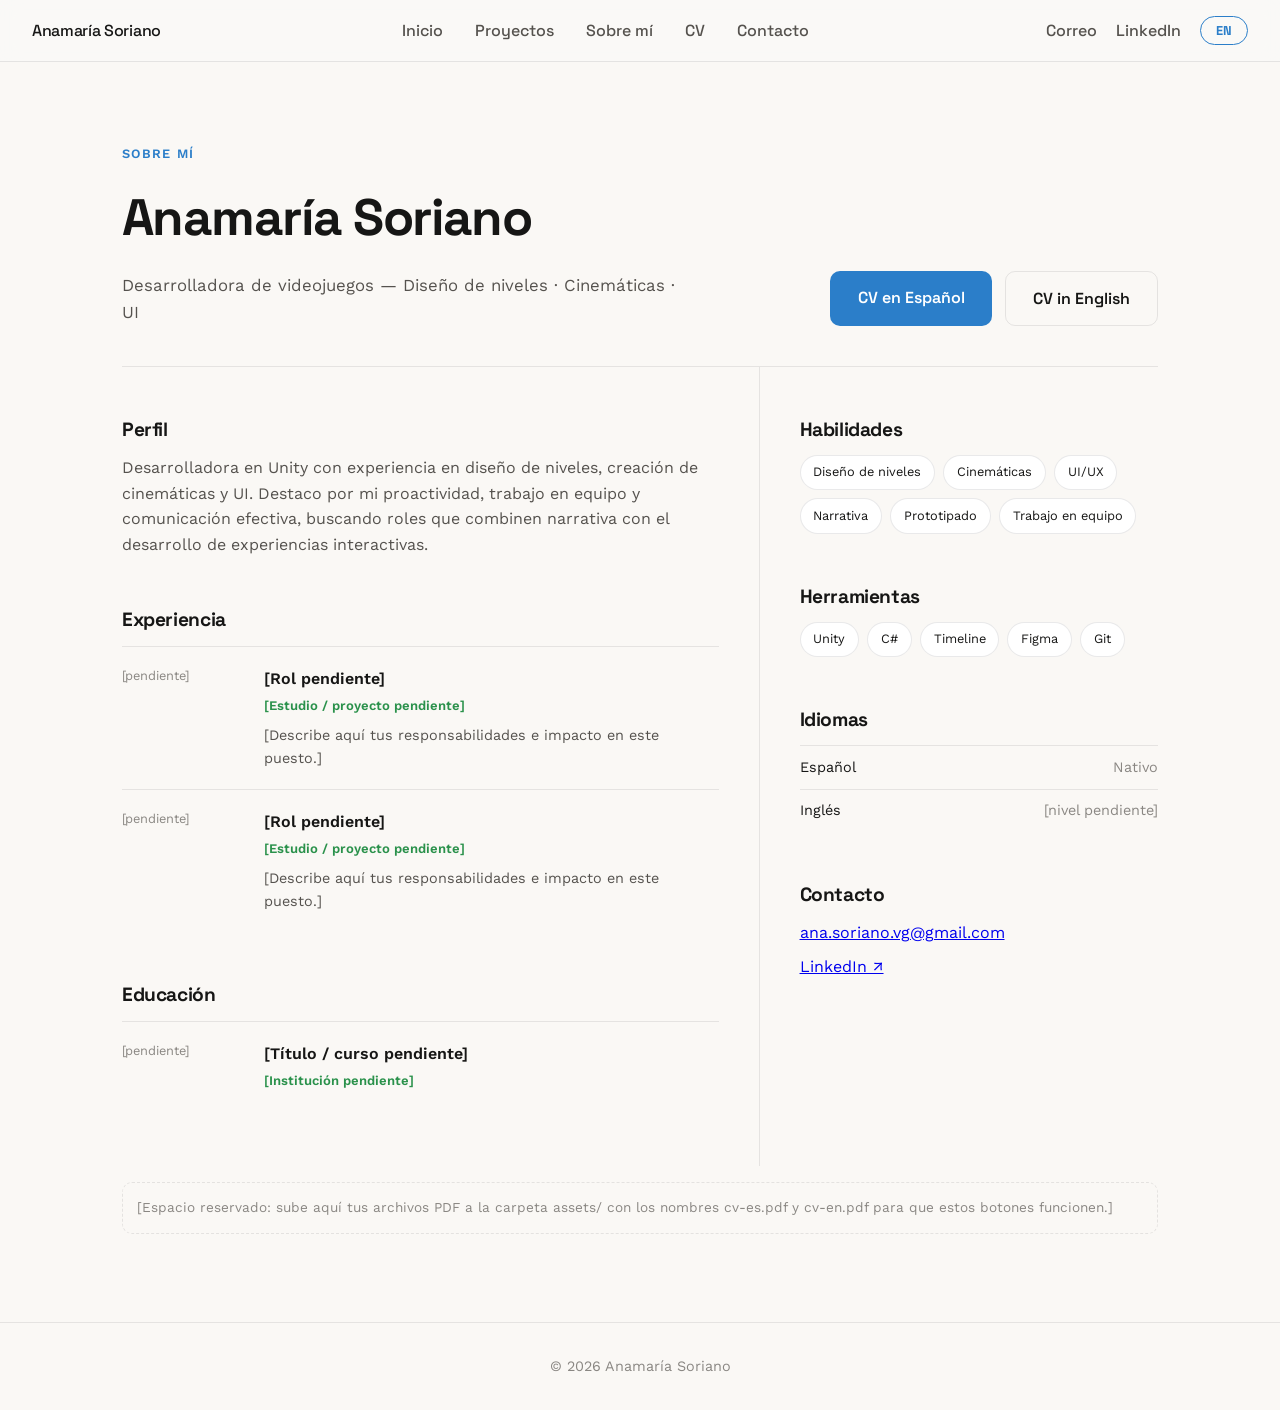
<file: cv.html>
<!DOCTYPE html>
<html lang="es">
<head>
<meta charset="UTF-8">
<meta name="viewport" content="width=device-width, initial-scale=1.0">
<title>CV | Anamaría Soriano</title>
<link rel="preconnect" href="https://fonts.googleapis.com">
<link href="https://fonts.googleapis.com/css2?family=Space+Grotesk:wght@400;500;600;700&family=Work+Sans:wght@400;500;600&display=swap" rel="stylesheet">
<link rel="stylesheet" href="style.css">
</head>
<body>

<header>
<nav>
<div class="logo"><a href="index.html#inicio" class="logo-link">Anamaría Soriano</a></div>
<button class="nav-toggle" aria-label="Abrir menú" aria-expanded="false">☰</button>
<ul class="nav-links">
<li><a href="index.html#inicio" data-i18n="nav.inicio">Inicio</a></li>
<li><a href="index.html#proyectos" data-i18n="nav.proyectos">Proyectos</a></li>
<li><a href="index.html#sobre-mi" data-i18n="nav.sobre">Sobre mí</a></li>
<li><a href="cv.html" data-i18n="nav.cv">CV</a></li>
<li><a href="index.html#contacto" data-i18n="nav.contacto">Contacto</a></li>
</ul>
<div class="nav-contact">
<a href="mailto:ana.soriano.vg@gmail.com" title="Correo" data-i18n="nav.correo">Correo</a>
<a href="https://www.linkedin.com/in/anamaría-soriano-videojogames-cinema/" target="_blank" title="LinkedIn">LinkedIn</a>
<button id="langToggle" class="lang-toggle" type="button" aria-label="Switch to English">EN</button>
</div>
</nav>
</header>

<section class="cv-page">
<div class="cv-header">
<div>
<div class="section-eyebrow" data-i18n="nav.sobre">Sobre mí</div>
<h1>Anamaría Soriano</h1>
<p data-i18n="hero.tagline">Desarrolladora de videojuegos — Diseño de niveles · Cinemáticas · UI</p>
</div>
<div class="cv-buttons">
<a href="assets/cv-es.pdf" target="_blank" class="cta-button" data-i18n="cv.esButton">CV en Español</a>
<a href="assets/cv-en.pdf" target="_blank" class="cta-button cta-secondary" data-i18n="cv.enButton">CV in English</a>
</div>
</div>

<div class="cv-body">
<div class="cv-main">

<div class="cv-block">
<h2 data-i18n="cv.profileHeading">Perfil</h2>
<p data-i18n="cv.profileText">Desarrolladora en Unity con experiencia en diseño de niveles, creación de cinemáticas y UI. Destaco por mi proactividad, trabajo en equipo y comunicación efectiva, buscando roles que combinen narrativa con el desarrollo de experiencias interactivas.</p>
</div>

<div class="cv-block">
<h2 data-i18n="cv.experienceHeading">Experiencia</h2>
<div class="cv-entry">
<div class="period" data-i18n="detail.pending">[pendiente]</div>
<div><div class="role" data-i18n="cv.pendingRole">[Rol pendiente]</div><div class="org" data-i18n="cv.pendingOrg">[Estudio / proyecto pendiente]</div><div class="desc" data-i18n="cv.pendingDesc">[Describe aquí tus responsabilidades e impacto en este puesto.]</div></div>
</div>
<div class="cv-entry">
<div class="period" data-i18n="detail.pending">[pendiente]</div>
<div><div class="role" data-i18n="cv.pendingRole">[Rol pendiente]</div><div class="org" data-i18n="cv.pendingOrg">[Estudio / proyecto pendiente]</div><div class="desc" data-i18n="cv.pendingDesc">[Describe aquí tus responsabilidades e impacto en este puesto.]</div></div>
</div>
</div>

<div class="cv-block" style="margin-bottom:0;">
<h2 data-i18n="cv.educationHeading">Educación</h2>
<div class="cv-entry">
<div class="period" data-i18n="detail.pending">[pendiente]</div>
<div><div class="role" data-i18n="cv.pendingTitle">[Título / curso pendiente]</div><div class="org" data-i18n="cv.pendingInst">[Institución pendiente]</div></div>
</div>
</div>

</div>

<div class="cv-side">

<div class="cv-block">
<h2 data-i18n="cv.skillsHeading">Habilidades</h2>
<div class="tag-row">
<span data-i18n="skill.level.label">Diseño de niveles</span>
<span data-i18n="skill.cine.label">Cinemáticas</span>
<span data-i18n="skill.ui.label">UI/UX</span>
<span data-i18n="skill.narrative.label">Narrativa</span>
<span>Prototipado</span>
<span data-i18n="skill.team.label">Trabajo en equipo</span>
</div>
</div>

<div class="cv-block">
<h2 data-i18n="cv.toolsHeading">Herramientas</h2>
<div class="tag-row">
<span data-i18n="skill.unity.label">Unity</span>
<span>C#</span>
<span>Timeline</span>
<span>Figma</span>
<span>Git</span>
</div>
</div>

<div class="cv-block">
<h2 data-i18n="cv.languagesHeading">Idiomas</h2>
<div class="lang-row"><span>Español</span><span class="level" data-i18n="cv.native">Nativo</span></div>
<div class="lang-row"><span>Inglés</span><span class="level" data-i18n="cv.pendingLevel">[nivel pendiente]</span></div>
</div>

<div class="cv-block" style="margin-bottom:0;">
<h2 data-i18n="cv.contactHeading">Contacto</h2>
<div class="tag-row" style="flex-direction:column; align-items:flex-start; gap:0.5rem;">
<a href="mailto:ana.soriano.vg@gmail.com" style="border:none; padding:0; background:none;">ana.soriano.vg@gmail.com</a>
<a href="https://www.linkedin.com/in/anamaría-soriano-videojogames-cinema/" target="_blank" style="border:none; padding:0; background:none;">LinkedIn ↗</a>
</div>
</div>

</div>
</div>

<p class="cv-note" data-i18n="cv.note">[Espacio reservado: sube aquí tus archivos PDF a la carpeta assets/ con los nombres cv-es.pdf y cv-en.pdf para que estos botones funcionen.]</p>
</section>

<footer>
<p data-i18n="footer.text">© 2026 Anamaría Soriano</p>
</footer>

<script src="script.js"></script>
</body>
</html>
</file>
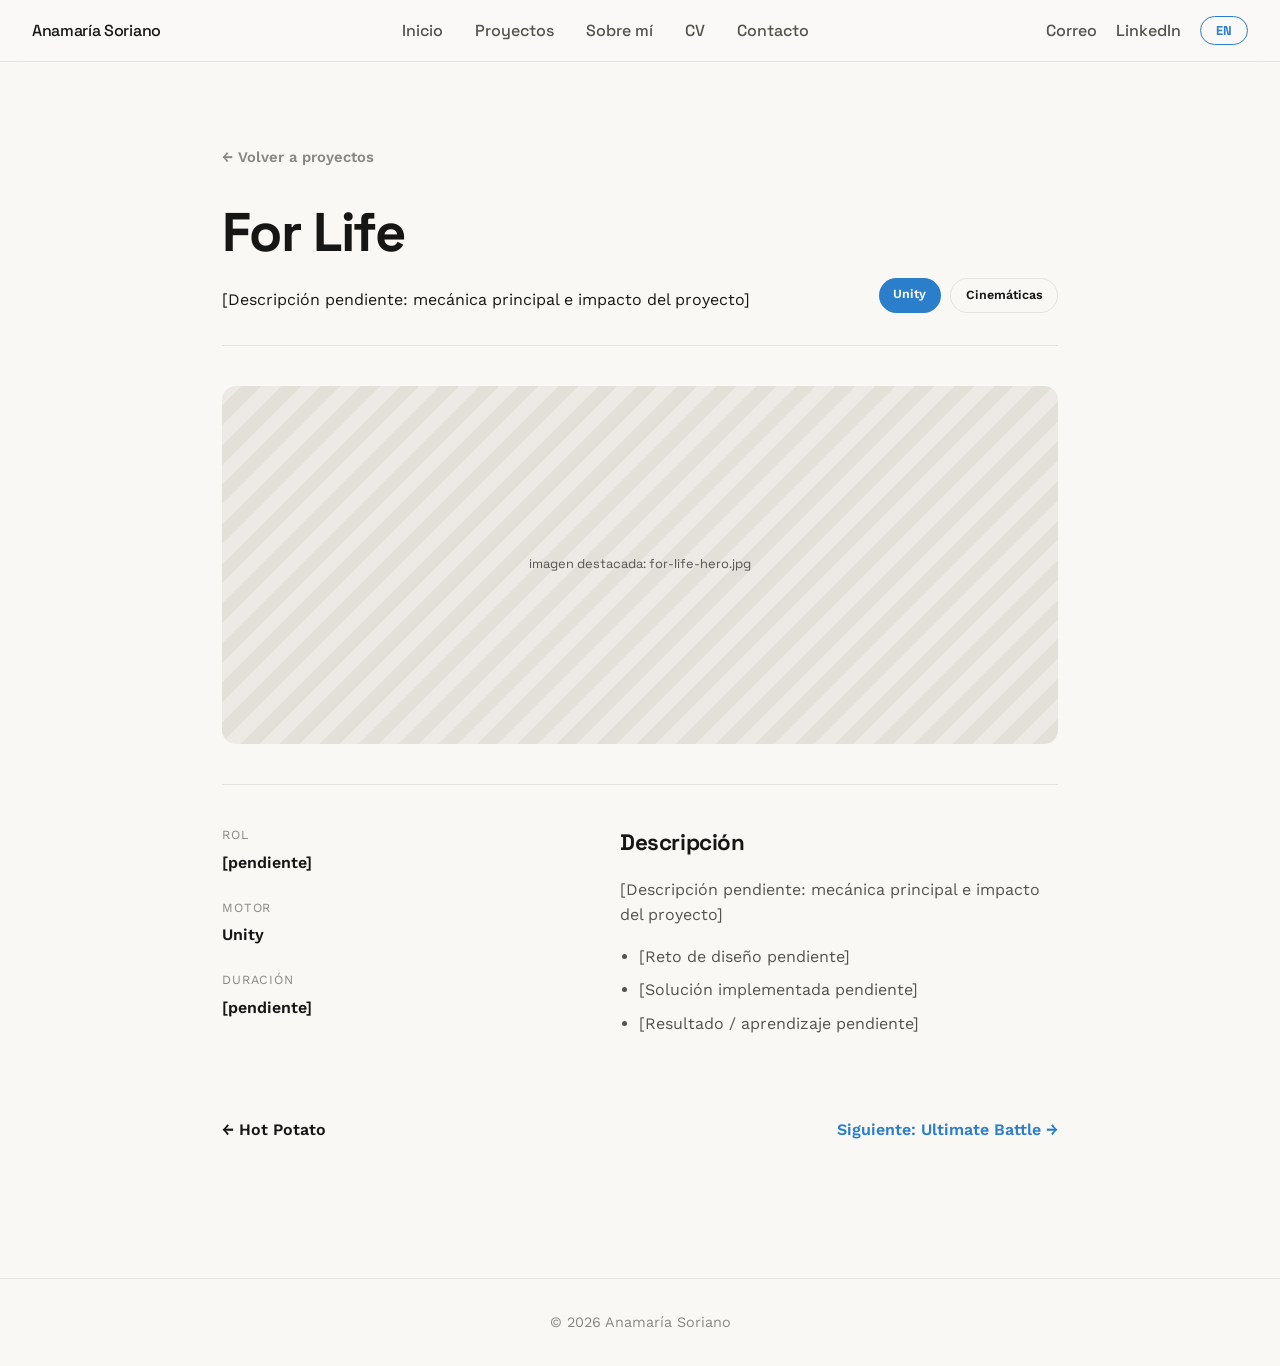
<file: for-life.html>
<!DOCTYPE html>
<html lang="es">
<head>
<meta charset="UTF-8">
<meta name="viewport" content="width=device-width, initial-scale=1.0">
<title>For Life | Anamaría Soriano</title>
<link rel="preconnect" href="https://fonts.googleapis.com">
<link href="https://fonts.googleapis.com/css2?family=Space+Grotesk:wght@400;500;600;700&family=Work+Sans:wght@400;500;600&display=swap" rel="stylesheet">
<link rel="stylesheet" href="style.css">
</head>
<body>

<header>
<nav>
<div class="logo"><a href="index.html#inicio" class="logo-link">Anamaría Soriano</a></div>
<button class="nav-toggle" aria-label="Abrir menú" aria-expanded="false">☰</button>
<ul class="nav-links">
<li><a href="index.html#inicio" data-i18n="nav.inicio">Inicio</a></li>
<li><a href="index.html#proyectos" data-i18n="nav.proyectos">Proyectos</a></li>
<li><a href="index.html#sobre-mi" data-i18n="nav.sobre">Sobre mí</a></li>
<li><a href="cv.html" data-i18n="nav.cv">CV</a></li>
<li><a href="index.html#contacto" data-i18n="nav.contacto">Contacto</a></li>
</ul>
<div class="nav-contact">
<a href="mailto:ana.soriano.vg@gmail.com" title="Correo" data-i18n="nav.correo">Correo</a>
<a href="https://www.linkedin.com/in/anamaría-soriano-videojogames-cinema/" target="_blank" title="LinkedIn">LinkedIn</a>
<button id="langToggle" class="lang-toggle" type="button" aria-label="Switch to English">EN</button>
</div>
</nav>
</header>

<section class="project-detail">
<a href="index.html#proyectos" class="back-link" data-i18n="detail.back">← Volver a proyectos</a>

<div class="detail-head">
<div>
<h1>For Life</h1>
<p data-i18n="project.desc">[Descripción pendiente: mecánica principal e impacto del proyecto]</p>
</div>
<div class="tags">
<span class="engine">Unity</span>
<span class="role-tag" data-i18n="skill.cine.label">Cinemáticas</span>
</div>
</div>

<div class="detail-image">imagen destacada: for-life-hero.jpg</div>

<div class="detail-meta">
<div class="meta-list">
<div><div class="k" data-i18n="detail.role">Rol</div><div class="v" data-i18n="detail.pending">[pendiente]</div></div>
<div><div class="k" data-i18n="detail.engine">Motor</div><div class="v">Unity</div></div>
<div><div class="k" data-i18n="detail.duration">Duración</div><div class="v" data-i18n="detail.pending">[pendiente]</div></div>
</div>
<div>
<h2 data-i18n="detail.descHeading">Descripción</h2>
<p data-i18n="project.desc">[Descripción pendiente: mecánica principal e impacto del proyecto]</p>
<ul>
<li data-i18n="detail.li1">[Reto de diseño pendiente]</li>
<li data-i18n="detail.li2">[Solución implementada pendiente]</li>
<li data-i18n="detail.li3">[Resultado / aprendizaje pendiente]</li>
</ul>
</div>
</div>

<div class="detail-nav">
<a href="hot-potato.html" class="prev">← Hot Potato</a>
<a href="ultimate-battle.html" class="next">Siguiente: Ultimate Battle →</a>
</div>
</section>

<footer>
<p data-i18n="footer.text">© 2026 Anamaría Soriano</p>
</footer>

<script src="script.js"></script>
</body>
</html>
</file>
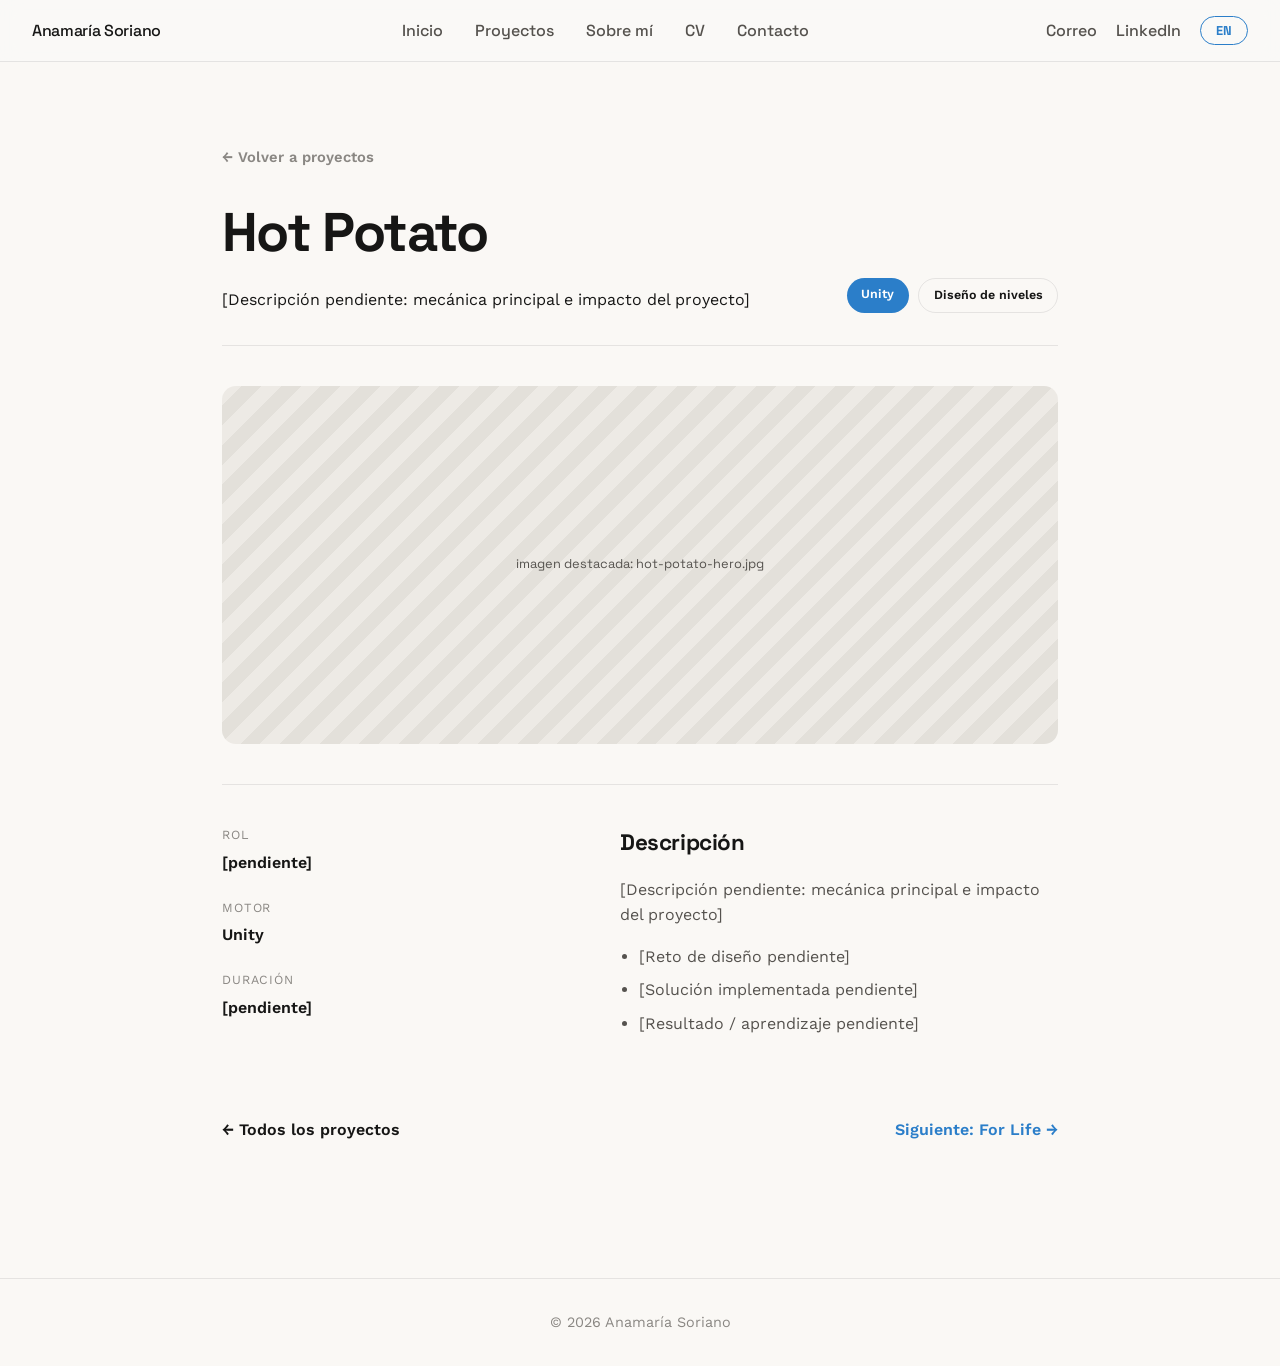
<file: hot-potato.html>
<!DOCTYPE html>
<html lang="es">
<head>
<meta charset="UTF-8">
<meta name="viewport" content="width=device-width, initial-scale=1.0">
<title>Hot Potato | Anamaría Soriano</title>
<link rel="preconnect" href="https://fonts.googleapis.com">
<link href="https://fonts.googleapis.com/css2?family=Space+Grotesk:wght@400;500;600;700&family=Work+Sans:wght@400;500;600&display=swap" rel="stylesheet">
<link rel="stylesheet" href="style.css">
</head>
<body>

<header>
<nav>
<div class="logo"><a href="index.html#inicio" class="logo-link">Anamaría Soriano</a></div>
<button class="nav-toggle" aria-label="Abrir menú" aria-expanded="false">☰</button>
<ul class="nav-links">
<li><a href="index.html#inicio" data-i18n="nav.inicio">Inicio</a></li>
<li><a href="index.html#proyectos" data-i18n="nav.proyectos">Proyectos</a></li>
<li><a href="index.html#sobre-mi" data-i18n="nav.sobre">Sobre mí</a></li>
<li><a href="cv.html" data-i18n="nav.cv">CV</a></li>
<li><a href="index.html#contacto" data-i18n="nav.contacto">Contacto</a></li>
</ul>
<div class="nav-contact">
<a href="mailto:ana.soriano.vg@gmail.com" title="Correo" data-i18n="nav.correo">Correo</a>
<a href="https://www.linkedin.com/in/anamaría-soriano-videojogames-cinema/" target="_blank" title="LinkedIn">LinkedIn</a>
<button id="langToggle" class="lang-toggle" type="button" aria-label="Switch to English">EN</button>
</div>
</nav>
</header>

<section class="project-detail">
<a href="index.html#proyectos" class="back-link" data-i18n="detail.back">← Volver a proyectos</a>

<div class="detail-head">
<div>
<h1>Hot Potato</h1>
<p data-i18n="project.desc">[Descripción pendiente: mecánica principal e impacto del proyecto]</p>
</div>
<div class="tags">
<span class="engine">Unity</span>
<span class="role-tag" data-i18n="skill.level.label">Diseño de niveles</span>
</div>
</div>

<div class="detail-image">imagen destacada: hot-potato-hero.jpg</div>

<div class="detail-meta">
<div class="meta-list">
<div><div class="k" data-i18n="detail.role">Rol</div><div class="v" data-i18n="detail.pending">[pendiente]</div></div>
<div><div class="k" data-i18n="detail.engine">Motor</div><div class="v">Unity</div></div>
<div><div class="k" data-i18n="detail.duration">Duración</div><div class="v" data-i18n="detail.pending">[pendiente]</div></div>
</div>
<div>
<h2 data-i18n="detail.descHeading">Descripción</h2>
<p data-i18n="project.desc">[Descripción pendiente: mecánica principal e impacto del proyecto]</p>
<ul>
<li data-i18n="detail.li1">[Reto de diseño pendiente]</li>
<li data-i18n="detail.li2">[Solución implementada pendiente]</li>
<li data-i18n="detail.li3">[Resultado / aprendizaje pendiente]</li>
</ul>
</div>
</div>

<div class="detail-nav">
<a href="index.html#proyectos" class="prev" data-i18n="detail.allProjects">← Todos los proyectos</a>
<a href="for-life.html" class="next">Siguiente: For Life →</a>
</div>
</section>

<footer>
<p data-i18n="footer.text">© 2026 Anamaría Soriano</p>
</footer>

<script src="script.js"></script>
</body>
</html>
</file>
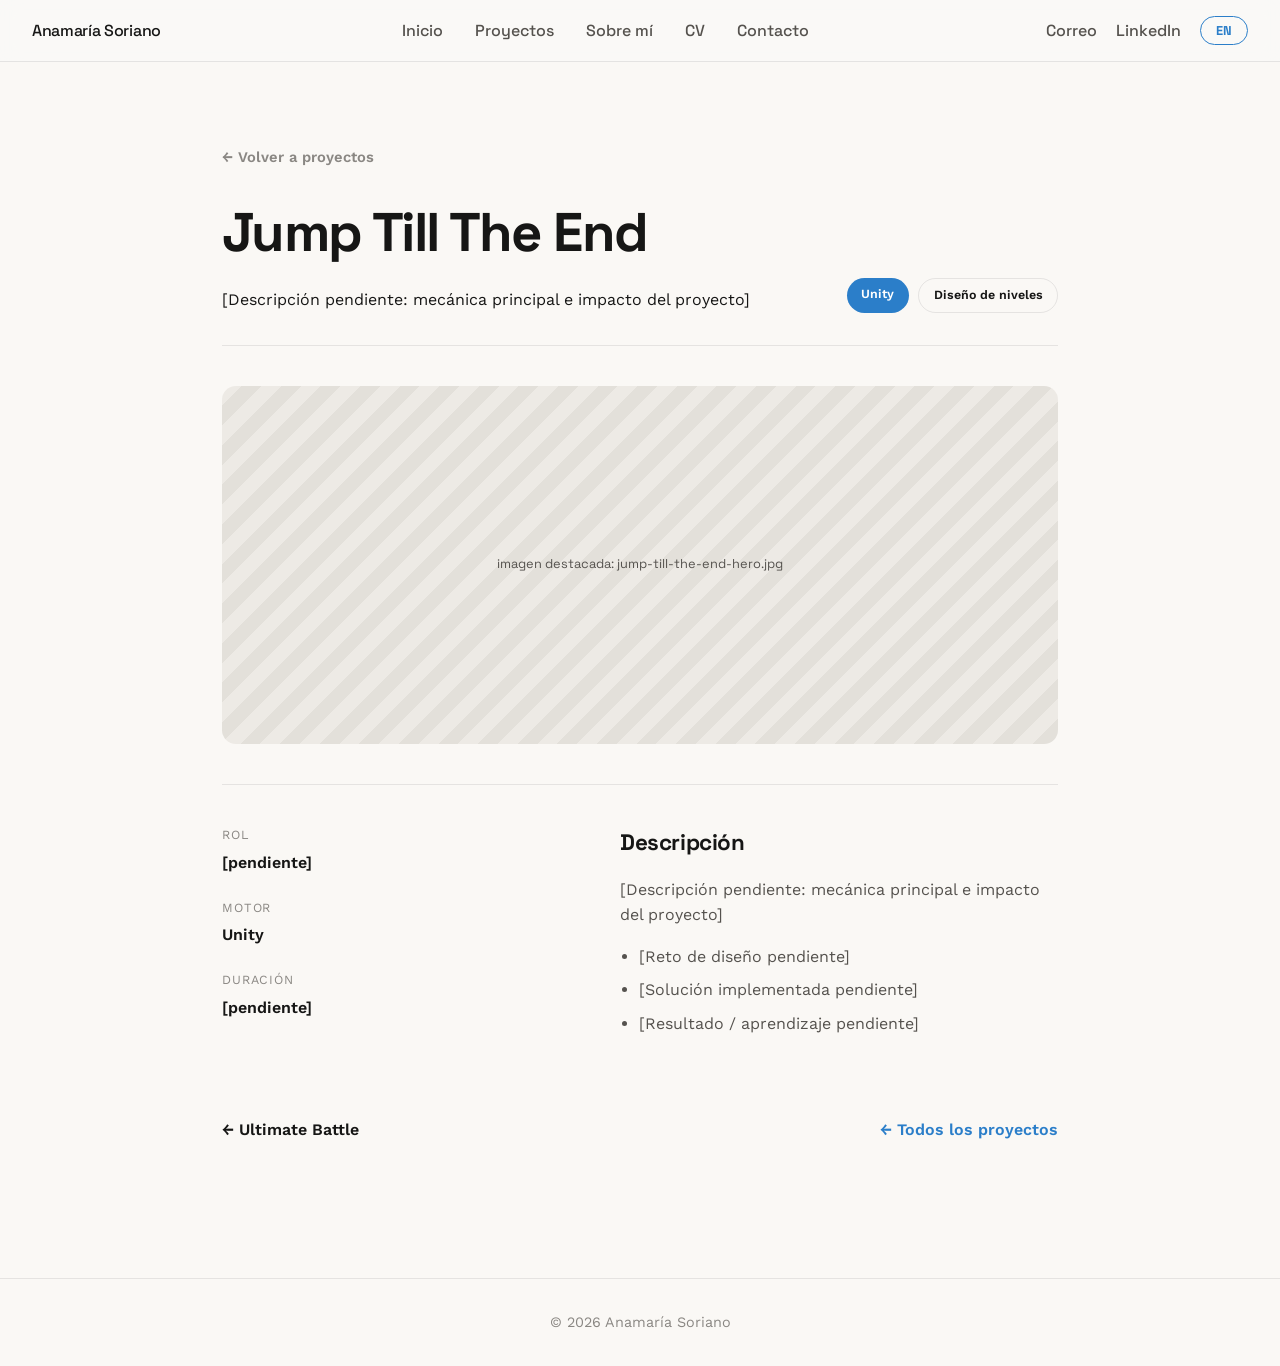
<file: jump-till-the-end.html>
<!DOCTYPE html>
<html lang="es">
<head>
<meta charset="UTF-8">
<meta name="viewport" content="width=device-width, initial-scale=1.0">
<title>Jump Till The End | Anamaría Soriano</title>
<link rel="preconnect" href="https://fonts.googleapis.com">
<link href="https://fonts.googleapis.com/css2?family=Space+Grotesk:wght@400;500;600;700&family=Work+Sans:wght@400;500;600&display=swap" rel="stylesheet">
<link rel="stylesheet" href="style.css">
</head>
<body>

<header>
<nav>
<div class="logo"><a href="index.html#inicio" class="logo-link">Anamaría Soriano</a></div>
<button class="nav-toggle" aria-label="Abrir menú" aria-expanded="false">☰</button>
<ul class="nav-links">
<li><a href="index.html#inicio" data-i18n="nav.inicio">Inicio</a></li>
<li><a href="index.html#proyectos" data-i18n="nav.proyectos">Proyectos</a></li>
<li><a href="index.html#sobre-mi" data-i18n="nav.sobre">Sobre mí</a></li>
<li><a href="cv.html" data-i18n="nav.cv">CV</a></li>
<li><a href="index.html#contacto" data-i18n="nav.contacto">Contacto</a></li>
</ul>
<div class="nav-contact">
<a href="mailto:ana.soriano.vg@gmail.com" title="Correo" data-i18n="nav.correo">Correo</a>
<a href="https://www.linkedin.com/in/anamaría-soriano-videojogames-cinema/" target="_blank" title="LinkedIn">LinkedIn</a>
<button id="langToggle" class="lang-toggle" type="button" aria-label="Switch to English">EN</button>
</div>
</nav>
</header>

<section class="project-detail">
<a href="index.html#proyectos" class="back-link" data-i18n="detail.back">← Volver a proyectos</a>

<div class="detail-head">
<div>
<h1>Jump Till The End</h1>
<p data-i18n="project.desc">[Descripción pendiente: mecánica principal e impacto del proyecto]</p>
</div>
<div class="tags">
<span class="engine">Unity</span>
<span class="role-tag" data-i18n="skill.level.label">Diseño de niveles</span>
</div>
</div>

<div class="detail-image">imagen destacada: jump-till-the-end-hero.jpg</div>

<div class="detail-meta">
<div class="meta-list">
<div><div class="k" data-i18n="detail.role">Rol</div><div class="v" data-i18n="detail.pending">[pendiente]</div></div>
<div><div class="k" data-i18n="detail.engine">Motor</div><div class="v">Unity</div></div>
<div><div class="k" data-i18n="detail.duration">Duración</div><div class="v" data-i18n="detail.pending">[pendiente]</div></div>
</div>
<div>
<h2 data-i18n="detail.descHeading">Descripción</h2>
<p data-i18n="project.desc">[Descripción pendiente: mecánica principal e impacto del proyecto]</p>
<ul>
<li data-i18n="detail.li1">[Reto de diseño pendiente]</li>
<li data-i18n="detail.li2">[Solución implementada pendiente]</li>
<li data-i18n="detail.li3">[Resultado / aprendizaje pendiente]</li>
</ul>
</div>
</div>

<div class="detail-nav">
<a href="ultimate-battle.html" class="prev">← Ultimate Battle</a>
<a href="index.html#proyectos" class="next" data-i18n="detail.allProjects">← Todos los proyectos</a>
</div>
</section>

<footer>
<p data-i18n="footer.text">© 2026 Anamaría Soriano</p>
</footer>

<script src="script.js"></script>
</body>
</html>
</file>
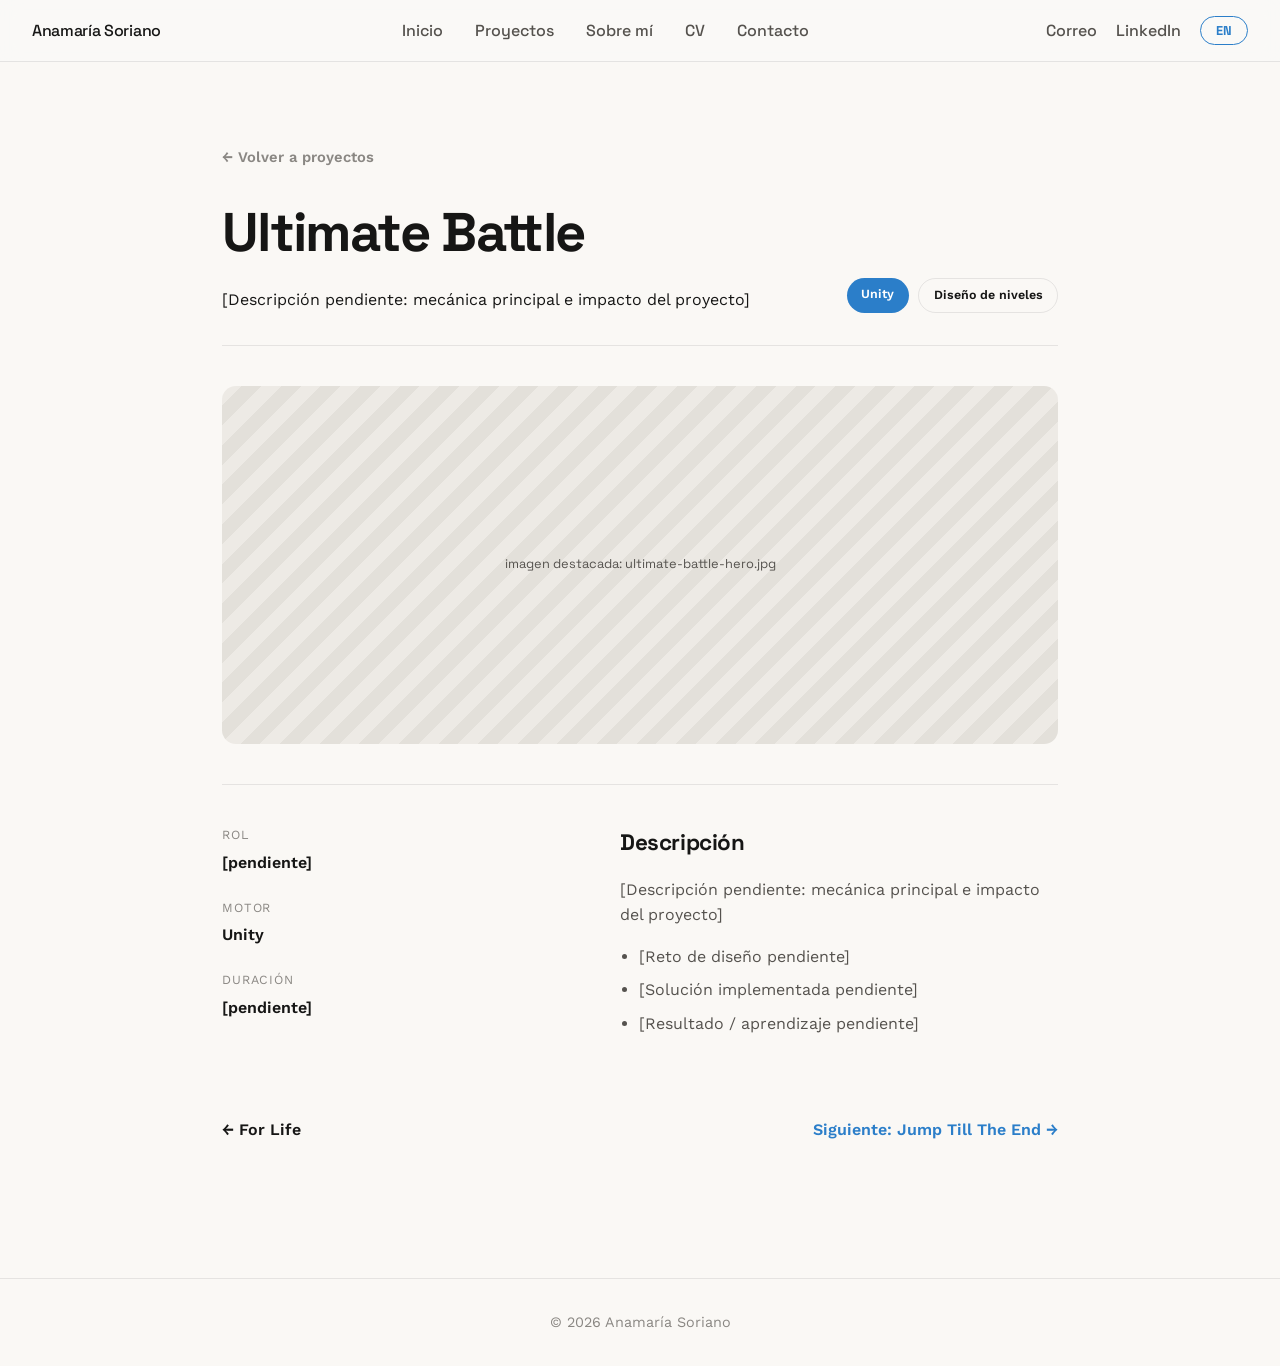
<file: ultimate-battle.html>
<!DOCTYPE html>
<html lang="es">
<head>
<meta charset="UTF-8">
<meta name="viewport" content="width=device-width, initial-scale=1.0">
<title>Ultimate Battle | Anamaría Soriano</title>
<link rel="preconnect" href="https://fonts.googleapis.com">
<link href="https://fonts.googleapis.com/css2?family=Space+Grotesk:wght@400;500;600;700&family=Work+Sans:wght@400;500;600&display=swap" rel="stylesheet">
<link rel="stylesheet" href="style.css">
</head>
<body>

<header>
<nav>
<div class="logo"><a href="index.html#inicio" class="logo-link">Anamaría Soriano</a></div>
<button class="nav-toggle" aria-label="Abrir menú" aria-expanded="false">☰</button>
<ul class="nav-links">
<li><a href="index.html#inicio" data-i18n="nav.inicio">Inicio</a></li>
<li><a href="index.html#proyectos" data-i18n="nav.proyectos">Proyectos</a></li>
<li><a href="index.html#sobre-mi" data-i18n="nav.sobre">Sobre mí</a></li>
<li><a href="cv.html" data-i18n="nav.cv">CV</a></li>
<li><a href="index.html#contacto" data-i18n="nav.contacto">Contacto</a></li>
</ul>
<div class="nav-contact">
<a href="mailto:ana.soriano.vg@gmail.com" title="Correo" data-i18n="nav.correo">Correo</a>
<a href="https://www.linkedin.com/in/anamaría-soriano-videojogames-cinema/" target="_blank" title="LinkedIn">LinkedIn</a>
<button id="langToggle" class="lang-toggle" type="button" aria-label="Switch to English">EN</button>
</div>
</nav>
</header>

<section class="project-detail">
<a href="index.html#proyectos" class="back-link" data-i18n="detail.back">← Volver a proyectos</a>

<div class="detail-head">
<div>
<h1>Ultimate Battle</h1>
<p data-i18n="project.desc">[Descripción pendiente: mecánica principal e impacto del proyecto]</p>
</div>
<div class="tags">
<span class="engine">Unity</span>
<span class="role-tag" data-i18n="skill.level.label">Diseño de niveles</span>
</div>
</div>

<div class="detail-image">imagen destacada: ultimate-battle-hero.jpg</div>

<div class="detail-meta">
<div class="meta-list">
<div><div class="k" data-i18n="detail.role">Rol</div><div class="v" data-i18n="detail.pending">[pendiente]</div></div>
<div><div class="k" data-i18n="detail.engine">Motor</div><div class="v">Unity</div></div>
<div><div class="k" data-i18n="detail.duration">Duración</div><div class="v" data-i18n="detail.pending">[pendiente]</div></div>
</div>
<div>
<h2 data-i18n="detail.descHeading">Descripción</h2>
<p data-i18n="project.desc">[Descripción pendiente: mecánica principal e impacto del proyecto]</p>
<ul>
<li data-i18n="detail.li1">[Reto de diseño pendiente]</li>
<li data-i18n="detail.li2">[Solución implementada pendiente]</li>
<li data-i18n="detail.li3">[Resultado / aprendizaje pendiente]</li>
</ul>
</div>
</div>

<div class="detail-nav">
<a href="for-life.html" class="prev">← For Life</a>
<a href="jump-till-the-end.html" class="next">Siguiente: Jump Till The End →</a>
</div>
</section>

<footer>
<p data-i18n="footer.text">© 2026 Anamaría Soriano</p>
</footer>

<script src="script.js"></script>
</body>
</html>
</file>
<file: style.css>
:root {
  --accent: oklch(0.58 0.14 250);   /* blue */
  --accent2: oklch(0.58 0.14 150);  /* green */
  --bg: oklch(0.98 0.005 90);
  --card-bg: #ffffff;
  --text: #161615;
  --text-muted: #55524e;
  --text-faint: #8a8783;
  --border: rgba(20,20,22,0.09);
}

* { margin: 0; padding: 0; box-sizing: border-box; }

html { overflow-x: hidden; scroll-behavior: smooth; }

body {
  font-family: 'Work Sans', 'Segoe UI', sans-serif;
  background-color: var(--bg);
  color: var(--text);
  line-height: 1.6;
  overflow-x: hidden;
}

h1, h2, h3, .logo, .cta-button, nav a, .lang-toggle {
  font-family: 'Space Grotesk', 'Segoe UI', sans-serif;
}

/* ---------- HEADER / NAV ---------- */
header {
  position: fixed;
  top: 0; width: 100%;
  background: rgba(250,249,247,0.85);
  backdrop-filter: blur(10px);
  z-index: 10;
  border-bottom: 1px solid var(--border);
}

nav {
  display: flex;
  justify-content: space-between;
  align-items: center;
  padding: 1rem 2rem;
  gap: 1.5rem;
}

.logo { font-weight: 700; white-space: nowrap; padding-right: 0.2em; letter-spacing: -0.02em; }
.logo-link, .logo { color: var(--text); text-decoration: none; }

.nav-links { list-style: none; display: flex; gap: 2rem; flex: 1; justify-content: center; }
.nav-contact { display: flex; align-items: center; gap: 1.2rem; }

nav a { position: relative; color: var(--text-muted); text-decoration: none; font-weight: 500; transition: color 0.2s ease; }
nav a::after { content: ""; position: absolute; left: 0; bottom: -6px; width: 0; height: 2px; background: var(--accent); transition: width 0.25s ease; }
nav a:hover { color: var(--accent); }
nav a:hover::after { width: 100%; }

.nav-toggle { display: none; background: none; border: none; font-size: 1.6rem; line-height: 1; color: var(--text); cursor: pointer; padding: 0.2rem 0.5rem; }

.lang-toggle {
  background: transparent;
  border: 1.5px solid var(--accent);
  color: var(--accent);
  border-radius: 20px;
  padding: 0.3rem 0.9rem;
  font-weight: 700;
  font-size: 0.8rem;
  letter-spacing: 0.03em;
  cursor: pointer;
  transition: background 0.2s ease, color 0.2s ease, transform 0.2s ease;
}
.lang-toggle:hover { background: var(--accent); color: #fff; transform: translateY(-2px); }

/* ---------- HERO ---------- */
.hero {
  position: relative;
  overflow: hidden;
  padding: 11rem 2rem 4rem;
  display: flex;
  flex-direction: column;
  align-items: flex-start;
  text-align: left;
  max-width: 1100px;
  margin: 0 auto;
}

.hero::before, .hero::after {
  content: "";
  position: absolute;
  width: 380px;
  height: 380px;
  border-radius: 50%;
  filter: blur(80px);
  opacity: 0.22;
  z-index: 0;
  animation: floatBlob 12s ease-in-out infinite;
}
.hero::before { top: -6%; right: -8%; background: var(--accent); }
.hero::after { bottom: -10%; left: -8%; background: var(--accent2); animation-delay: -6s; }

.hero > * { position: relative; z-index: 1; }

.hero-badge {
  display: inline-flex;
  align-items: center;
  gap: 0.6rem;
  padding: 0.4rem 0.9rem;
  border-radius: 999px;
  border: 1px solid var(--border);
  font-size: 0.8rem;
  letter-spacing: 0.06em;
  text-transform: uppercase;
  color: var(--text-faint);
  margin-bottom: 1.6rem;
  animation: fadeInUp 0.9s ease both;
}
.hero-badge .dot { width: 7px; height: 7px; border-radius: 50%; background: var(--accent2); }

.hero h1 {
  font-size: clamp(2.4rem, 6vw, 4.4rem);
  font-weight: 700;
  line-height: 1.05;
  letter-spacing: -0.03em;
  color: var(--text);
  animation: fadeInUp 0.9s ease 0.1s both;
}
.hero h1 .accent { color: var(--accent); }

.tagline {
  margin-top: 1.1rem;
  font-size: 1.15rem;
  color: var(--text-muted);
  font-weight: 500;
  animation: fadeInUp 0.9s ease 0.15s both;
}

.hero-about {
  margin-top: 1.2rem;
  max-width: 620px;
  color: var(--text-muted);
  font-size: 1.05rem;
  animation: fadeInUp 0.9s ease 0.25s both;
}

.hero-ctas { display: flex; gap: 1rem; flex-wrap: wrap; margin-top: 2.2rem; animation: fadeInUp 0.9s ease 0.35s both; }

.cta-button {
  display: inline-block;
  position: relative;
  overflow: hidden;
  padding: 0.85rem 1.7rem;
  border-radius: 10px;
  background: var(--accent);
  color: #fff;
  text-decoration: none;
  font-weight: 600;
  transition: opacity 0.2s ease, transform 0.2s ease, box-shadow 0.3s ease;
}
.cta-button:hover { opacity: 0.92; transform: translateY(-3px); box-shadow: 0 10px 22px rgba(0,0,0,0.12); }

.cta-secondary { background: transparent; color: var(--text); border: 1px solid var(--border); }

.ripple {
  position: absolute;
  width: 140px; height: 140px;
  margin-left: -70px; margin-top: -70px;
  border-radius: 50%;
  background: rgba(255,255,255,0.5);
  transform: scale(0);
  pointer-events: none;
  animation: rippleAnim 0.6s ease-out forwards;
}

/* role marquee */
.marquee-wrap {
  margin-top: 4.5rem;
  overflow: hidden;
  border-top: 1px solid var(--border);
  border-bottom: 1px solid var(--border);
  padding: 1.1rem 0;
  width: 100%;
}
.marquee-track {
  display: flex;
  width: max-content;
  gap: 3rem;
  animation: marquee 22s linear infinite;
}
.marquee-track span {
  font-size: 0.95rem;
  letter-spacing: 0.08em;
  text-transform: uppercase;
  color: var(--text-faint);
  white-space: nowrap;
}

/* ---------- SECTIONS ---------- */
section { padding: 5.5rem 2rem; max-width: 1100px; margin: 0 auto; }

.section-eyebrow {
  font-size: 0.8rem;
  letter-spacing: 0.1em;
  text-transform: uppercase;
  color: var(--accent);
  margin-bottom: 0.8rem;
  font-weight: 600;
}

h2 { font-size: clamp(1.7rem, 3.4vw, 2.4rem); font-weight: 700; letter-spacing: -0.02em; color: var(--text); }

.section-head { display: flex; justify-content: space-between; align-items: flex-end; gap: 1.5rem; flex-wrap: wrap; margin-bottom: 3rem; }
.section-intro { color: var(--text-muted); max-width: 420px; }

.project-grid { display: grid; grid-template-columns: repeat(auto-fit, minmax(300px, 1fr)); gap: 1.8rem; }

.project-card {
  background: var(--card-bg);
  border-radius: 16px;
  overflow: hidden;
  border: 1px solid var(--border);
  box-shadow: 0 1px 3px rgba(0,0,0,0.04);
  transition: transform 0.3s ease, border-color 0.3s ease;
  text-decoration: none;
  color: inherit;
  display: block;
}
.project-card:hover { transform: translateY(-6px); border-color: var(--accent); }

.project-card .thumb {
  position: relative;
  width: 100%;
  height: 190px;
  background: repeating-linear-gradient(135deg, #edeae5, #edeae5 12px, #e3e0da 12px, #e3e0da 24px);
  display: flex; align-items: center; justify-content: center;
}
.project-card .thumb img { width: 100%; height: 100%; object-fit: cover; position: absolute; inset: 0; }
.project-card .thumb .placeholder-label {
  font-family: 'Space Grotesk', monospace;
  font-size: 0.72rem;
  color: var(--text-muted);
  background: rgba(255,255,255,0.85);
  padding: 0.3rem 0.6rem;
  border-radius: 6px;
  z-index: 1;
}
.project-card .engine-tag {
  position: absolute; top: 12px; left: 12px; z-index: 2;
  font-size: 0.7rem; letter-spacing: 0.06em; text-transform: uppercase; font-weight: 700;
  padding: 0.3rem 0.6rem; border-radius: 999px; background: var(--accent); color: #fff;
}

.project-card .body { padding: 1.4rem 1.4rem 1.6rem; }
.project-card h3 { font-size: 1.25rem; margin-bottom: 0.4rem; }
.project-role { font-size: 0.8rem; color: var(--accent2); font-weight: 600; letter-spacing: 0.03em; text-transform: uppercase; margin-bottom: 0.5rem; }
.project-card p:not(.project-role) { color: var(--text-muted); font-size: 0.92rem; }
.project-card .view-more { display: none; } /* link is the whole card now */

/* about */
.about-grid { display: grid; grid-template-columns: 0.9fr 1.1fr; gap: 3.5rem; align-items: start; }
.about-grid p { color: var(--text-muted); margin-top: 1.1rem; font-size: 1.02rem; line-height: 1.75; }
.skills-grid { display: grid; grid-template-columns: 1fr 1fr; gap: 1rem; }
.skill-card { padding: 1.3rem; border-radius: 14px; background: var(--card-bg); border: 1px solid var(--border); box-shadow: 0 1px 3px rgba(0,0,0,0.04); }
.skill-card .icon { font-size: 1.5rem; margin-bottom: 0.5rem; }
.skill-card .label { font-weight: 600; font-size: 0.98rem; margin-bottom: 0.2rem; }
.skill-card .detail { font-size: 0.82rem; color: var(--text-faint); }

.about .cta-button { margin-top: 1.6rem; background: transparent; color: var(--text); border: 1px solid var(--border); }

/* contact */
.contact { text-align: center; position: relative; }
.contact p { color: var(--text-muted); max-width: 500px; margin: 0 auto 2rem; }
.contact-ctas { display: flex; gap: 1rem; justify-content: center; flex-wrap: wrap; }
.contact-ctas a.cta-button.secondary { background: transparent; color: var(--text); border: 1px solid var(--border); }

/* ---------- PROJECT DETAIL ---------- */
.project-detail { padding-top: 9rem; max-width: 900px; }
.back-link { display: inline-block; margin-bottom: 1.2rem; color: var(--text-faint); text-decoration: none; font-weight: 600; font-size: 0.92rem; transition: color 0.2s ease; }
.back-link:hover { color: var(--accent); }

.detail-head { display: flex; justify-content: space-between; align-items: flex-end; gap: 1.5rem; flex-wrap: wrap; border-bottom: 1px solid var(--border); padding-bottom: 2rem; margin-bottom: 0; }
.project-detail h1 { font-size: clamp(2rem, 5vw, 3.4rem); font-weight: 700; letter-spacing: -0.03em; margin-bottom: 0.7rem; }
.detail-head .tags { display: flex; gap: 0.6rem; flex-wrap: wrap; }
.detail-head .tags span { padding: 0.4rem 0.9rem; border-radius: 999px; font-size: 0.78rem; font-weight: 600; }
.detail-head .tags .engine { background: var(--accent); color: #fff; }
.detail-head .tags .role-tag { border: 1px solid var(--border); color: var(--text); }

.detail-image {
  width: 100%; aspect-ratio: 21/9; max-height: 420px;
  object-fit: cover; border-radius: 14px; margin: 2.5rem 0;
  background: repeating-linear-gradient(135deg, #edeae5, #edeae5 14px, #e3e0da 14px, #e3e0da 28px);
  display: flex; align-items: center; justify-content: center;
  font-family: 'Space Grotesk', monospace; font-size: 0.8rem; color: var(--text-muted);
}

.detail-meta { display: grid; grid-template-columns: 0.8fr 1fr; gap: 3rem; padding: 2.5rem 0; border-top: 1px solid var(--border); }
.meta-list { display: flex; flex-direction: column; gap: 1.4rem; }
.meta-list .k { font-size: 0.78rem; color: var(--text-faint); text-transform: uppercase; letter-spacing: 0.07em; margin-bottom: 0.3rem; }
.meta-list .v { font-weight: 600; }
.detail-meta h2 { font-size: 1.4rem; margin-bottom: 1rem; }
.detail-meta p { color: var(--text-muted); margin-bottom: 1rem; }
.detail-meta ul { padding-left: 1.2rem; color: var(--text-muted); }
.detail-meta ul li { margin-bottom: 0.5rem; }

.detail-nav { display: flex; justify-content: space-between; align-items: center; flex-wrap: wrap; gap: 1rem; padding: 2rem 0 3rem; }
.detail-nav a { text-decoration: none; font-weight: 600; }
.detail-nav a.prev { color: var(--text); }
.detail-nav a.next { color: var(--accent); }

/* ---------- CV PAGE ---------- */
.cv-page { padding-top: 9rem; max-width: 1100px; }
.cv-page .cv-header { display: grid; grid-template-columns: 1fr auto; gap: 2rem; align-items: end; border-bottom: 1px solid var(--border); padding-bottom: 2.5rem; }
.cv-page h1 { font-size: clamp(2rem, 4.5vw, 3.2rem); font-weight: 700; letter-spacing: -0.03em; margin-bottom: 0.8rem; }
.cv-page .cv-header p { color: var(--text-muted); font-size: 1.05rem; max-width: 560px; }

.cv-buttons { display: flex; gap: 0.8rem; flex-wrap: wrap; }
.cv-buttons a.cta-secondary { background: transparent; color: var(--text); border: 1px solid var(--border); }

.cv-body { display: grid; grid-template-columns: 1.6fr 1fr; gap: 0; }
.cv-main { padding: 3rem 2.5rem 3rem 0; border-right: 1px solid var(--border); }
.cv-side { padding: 3rem 0 3rem 2.5rem; }

.cv-block { margin-bottom: 3rem; }
.cv-block h2 { font-size: 1.2rem; margin-bottom: 0.6rem; }
.cv-block > p { color: var(--text-muted); }

.cv-entry { display: grid; grid-template-columns: 120px 1fr; gap: 1.4rem; padding: 1.2rem 0; border-top: 1px solid var(--border); }
.cv-entry .period { font-size: 0.8rem; color: var(--text-faint); }
.cv-entry .role { font-weight: 600; margin-bottom: 0.2rem; }
.cv-entry .org { font-size: 0.82rem; color: var(--accent2); font-weight: 600; margin-bottom: 0.5rem; }
.cv-entry .desc { color: var(--text-muted); font-size: 0.9rem; }

.tag-row { display: flex; flex-wrap: wrap; gap: 0.5rem; }
.tag-row span { padding: 0.4rem 0.8rem; border-radius: 999px; background: var(--card-bg); border: 1px solid var(--border); font-size: 0.8rem; }

.lang-row { display: flex; justify-content: space-between; padding: 0.6rem 0; border-top: 1px solid var(--border); font-size: 0.9rem; }
.lang-row .level { color: var(--text-faint); }

.cv-note { margin-top: 1rem; color: var(--text-faint); font-size: 0.85rem; border: 1px dashed var(--border); border-radius: 10px; padding: 0.9rem; }
.cv-note code { background: #f0f0ec; padding: 0.1rem 0.4rem; border-radius: 4px; }

footer { text-align: center; padding: 2rem; font-size: 0.9rem; color: var(--text-faint); border-top: 1px solid var(--border); }

/* Scroll reveal */
.reveal { opacity: 0; transform: translateY(28px); transition: opacity 0.7s ease, transform 0.7s ease; }
.reveal.in-view { opacity: 1; transform: translateY(0); }

@keyframes floatBlob { 0%, 100% { transform: translate(0,0) scale(1); } 50% { transform: translate(30px,-24px) scale(1.12); } }
@keyframes fadeInUp { from { opacity: 0; transform: translateY(20px); } to { opacity: 1; transform: translateY(0); } }
@keyframes rippleAnim { to { transform: scale(2.6); opacity: 0; } }
@keyframes marquee { 0% { transform: translateX(0); } 100% { transform: translateX(-50%); } }

@media (prefers-reduced-motion: reduce) {
  *, *::before, *::after {
    animation-duration: 0.001ms !important;
    animation-iteration-count: 1 !important;
    transition-duration: 0.001ms !important;
    scroll-behavior: auto !important;
  }
}

@media (max-width: 900px) {
  .about-grid, .cv-body, .detail-meta { grid-template-columns: 1fr; }
  .cv-main { border-right: none; border-bottom: 1px solid var(--border); padding-right: 0; }
  .cv-side { padding-left: 0; }
}

@media (max-width: 768px) {
  nav { flex-wrap: wrap; padding: 1rem 1.2rem; }
  .logo { order: 1; flex: 1; }
  .nav-toggle { display: block; order: 2; }
  .nav-links, .nav-contact { display: none; width: 100%; order: 3; flex-direction: column; gap: 0; text-align: center; }
  .nav-links.open, .nav-contact.open { display: flex; }
  .nav-links { border-top: 1px solid var(--border); margin-top: 0.8rem; }
  .nav-links li a { display: block; padding: 0.9rem 0; border-bottom: 1px solid var(--border); }
  .nav-contact { order: 4; padding-bottom: 0.6rem; }
  .nav-contact a { padding: 0.6rem 0; border-bottom: 1px solid var(--border); }
  .nav-contact .lang-toggle { margin: 0.8rem 0; }

  .hero { padding: 8rem 1.2rem 3rem; text-align: left; }
  section { padding: 3.5rem 1.2rem; }
  h2 { font-size: 1.5rem; }
  .project-grid { grid-template-columns: 1fr; }
  .cv-page, .project-detail { padding-top: 6.5rem; }
  .cv-buttons { flex-direction: column; }
  .cv-buttons a { width: 100%; text-align: center; }
  .detail-image { max-height: 220px; }
  .detail-head, .cv-page .cv-header { align-items: flex-start; }
}
</file>
